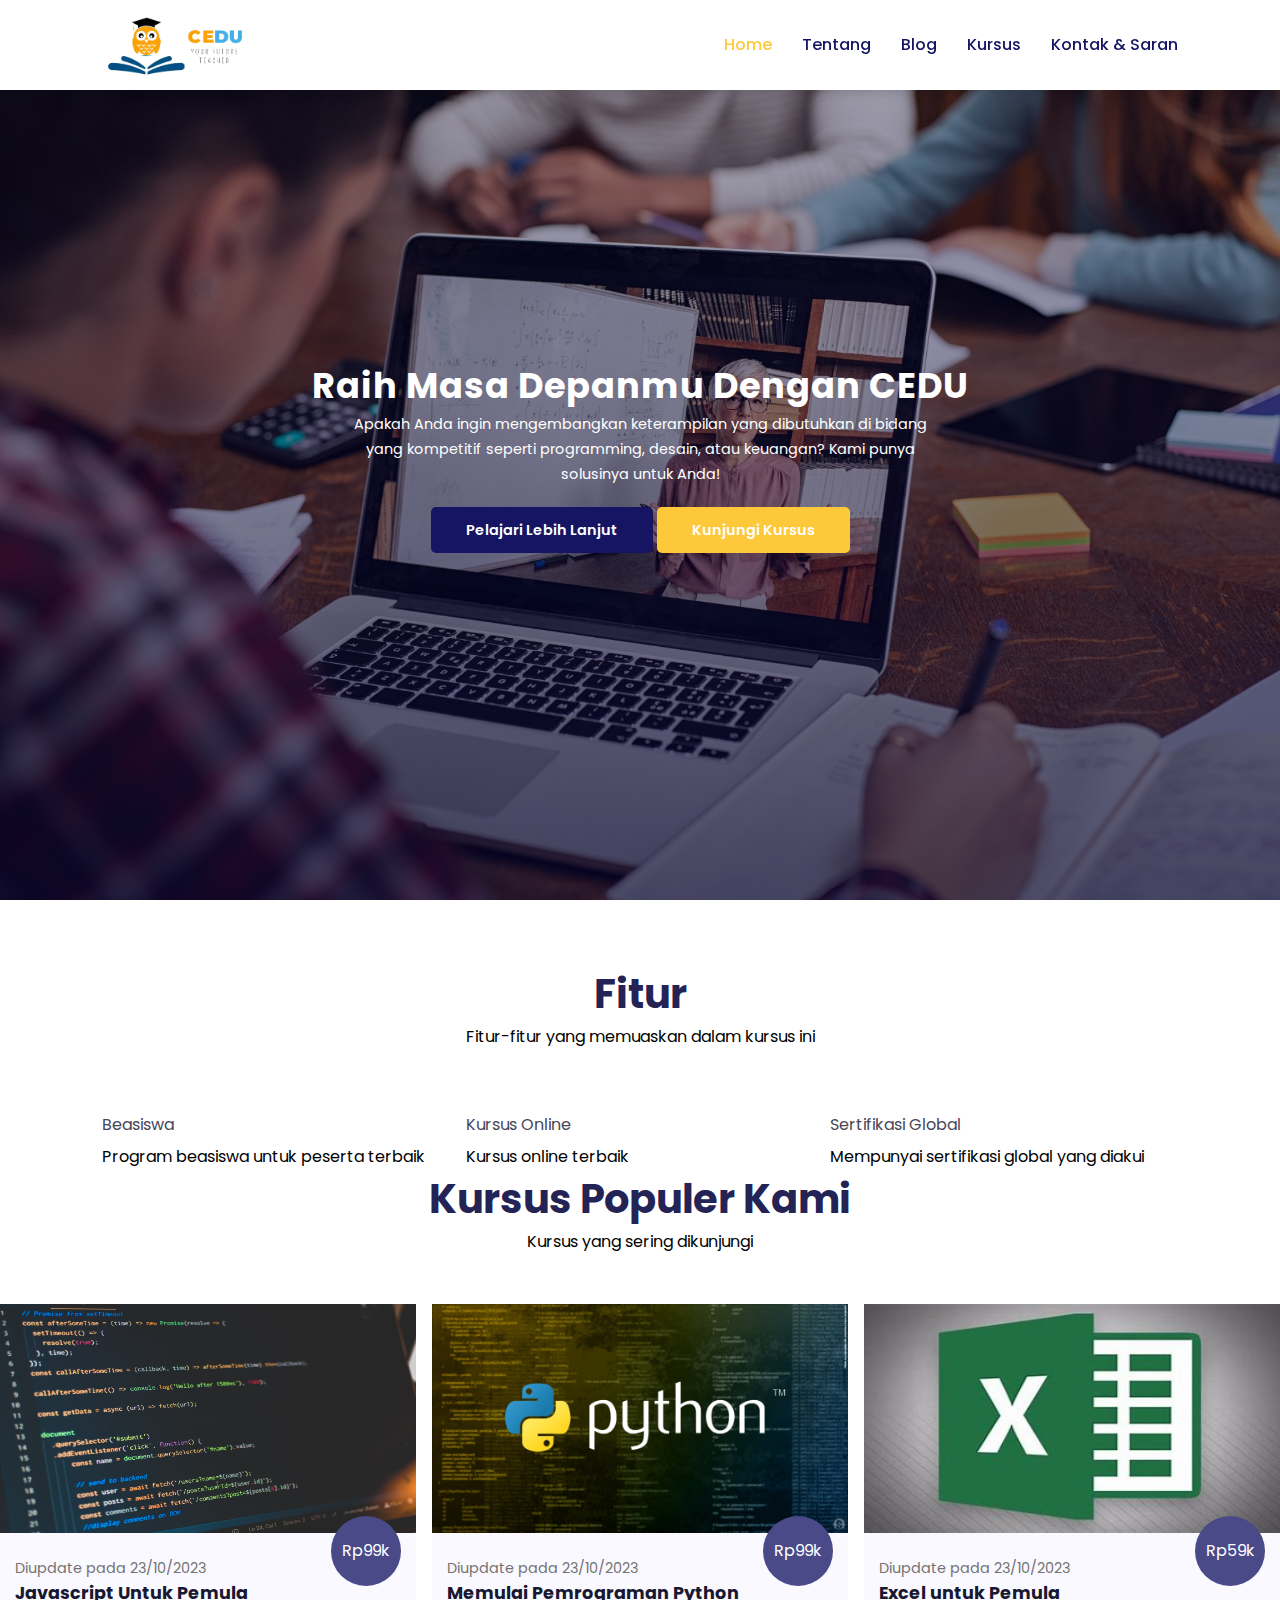
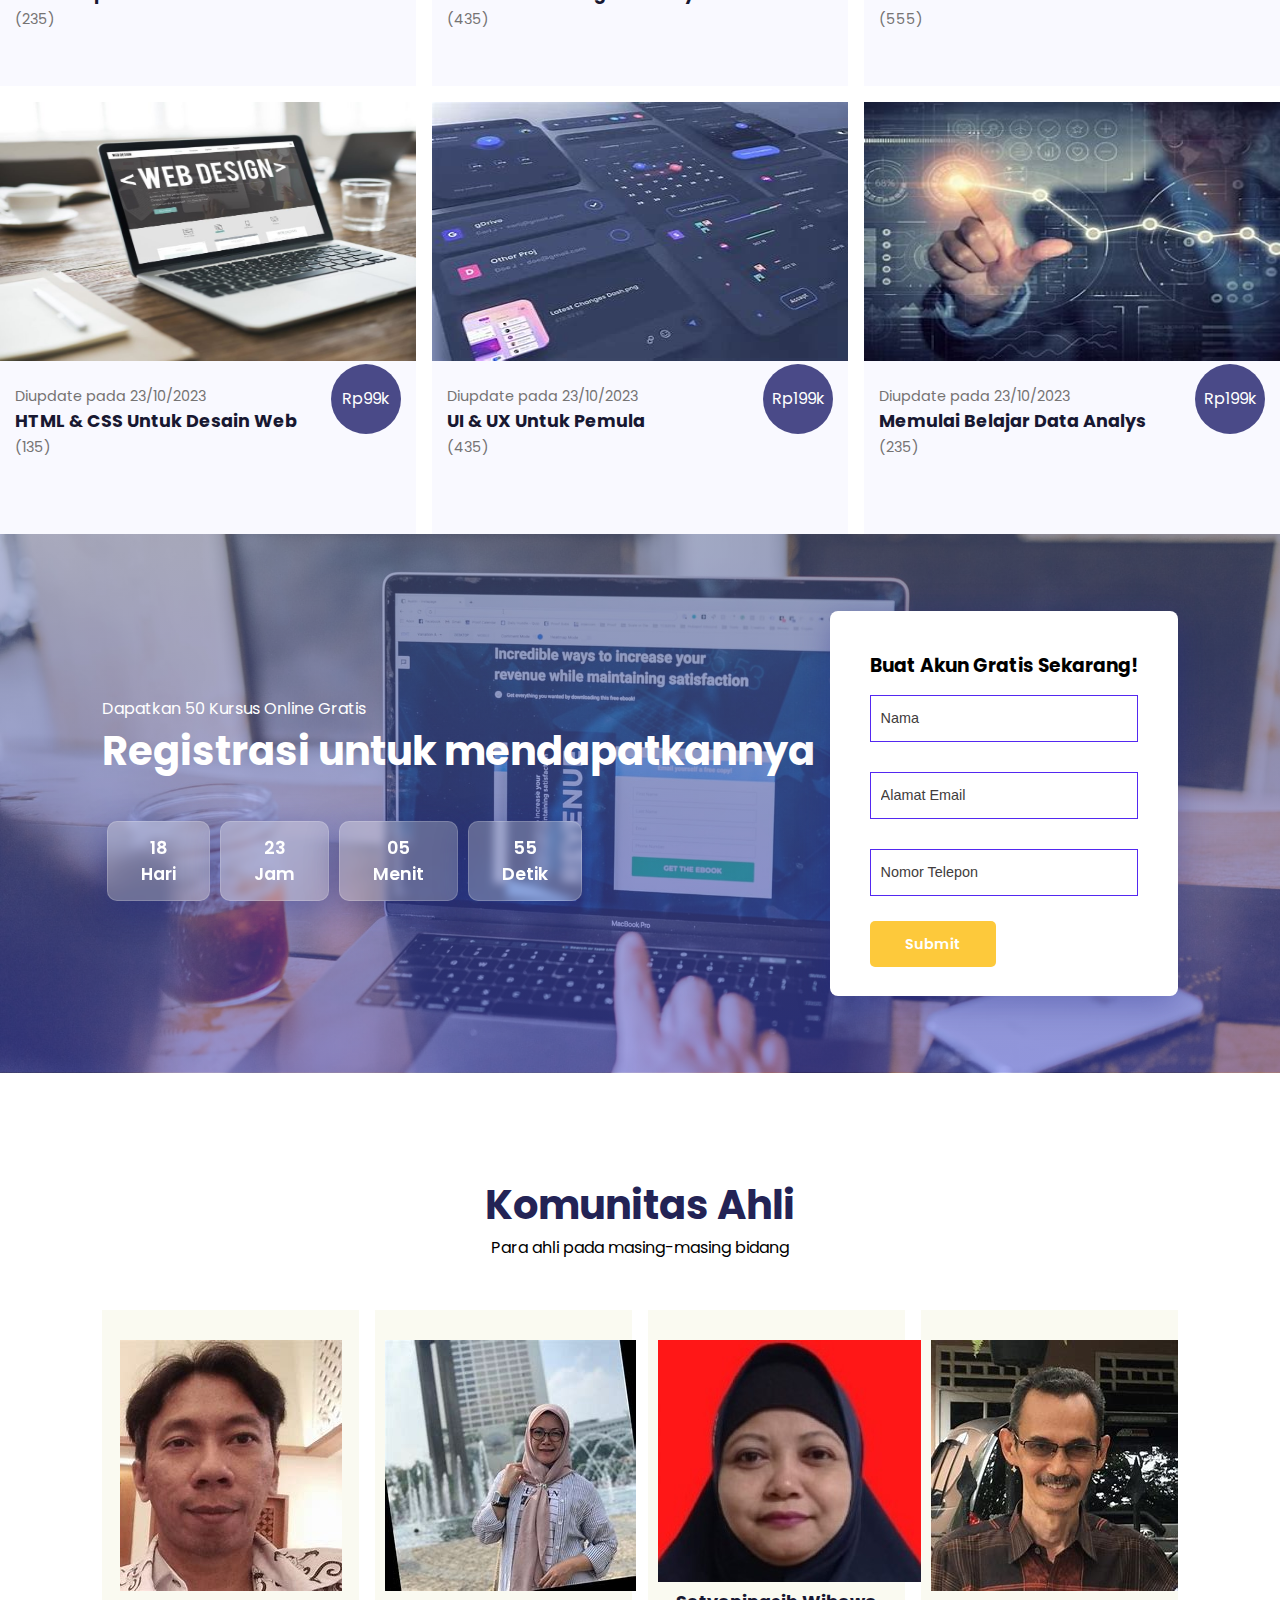
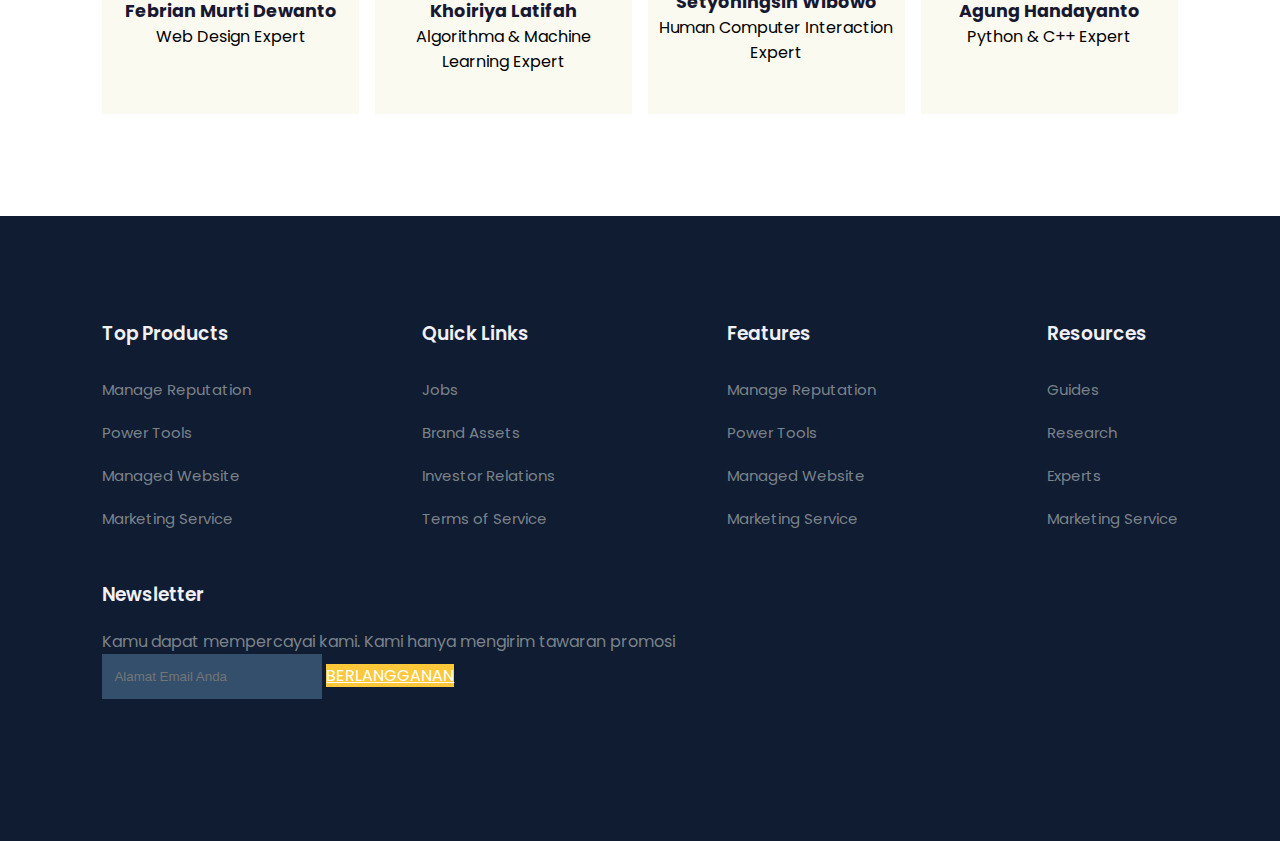
<file: index.html>
<!DOCTYPE html>
<html lang="en">
<head>
    <meta charset="UTF-8">
    <meta name="viewport" content="width=device-width, initial-scale=1.0">
    <title>CEDU</title>

    <link rel="stylesheet" href="https://use.fontawesome.com/releases/v5.15.4/css/all.css" integrity="sha384-DyZ88mC6Up2uqS4h/KRgHuoeGwBcD4Ng9SiP4dIRy0EXTlnuz47vAwmeGwVChigm" crossorigin="anonymous"/>

    <link rel="stylesheet" href="style.css">
</head>
<body>
    <!-- Bar Navigasi -->
    <nav>
        <img src="gambar/logo.png" alt="">
        <div class="navigasi">
            <ul> 
                <li><a class="active"  href="index.html">Home</a></li>
                <li><a href="p2.html">Tentang</a></li>
                <li><a href="blog.html">Blog</a></li>
                <li><a href="p3.html">Kursus</a></li>
                <li><a href="p4.html">Kontak & Saran</a></li>
            </ul>
        </div>
    </nav>

    <!-- Home -->
    <section id="Home">
        <h2>Raih Masa Depanmu Dengan CEDU</h2>
        <p>Apakah Anda ingin mengembangkan keterampilan yang dibutuhkan di bidang yang kompetitif seperti programming, desain, atau keuangan? Kami punya solusinya untuk Anda!</p>
        <div class="btn">
            <a class="blue" href="#">Pelajari Lebih Lanjut</a>
            <a class="yellow" href="#">Kunjungi Kursus</a>
        </div>
    </section>

    <section id="fitur">
        <h1>Fitur</h1>
        <p>Fitur-fitur yang memuaskan dalam kursus ini</p>
        <div class="fea-base">
            <div class="fea-box">
                <i class="fas fa-graduation-cap"></i>
                <h3>Beasiswa</h3>
                <p>Program beasiswa untuk peserta terbaik</p>
            </div>
            <div class="fea-box">
                <i class="fas fa-certificate"></i>
                <h3>Kursus Online</h3>
                <p>Kursus online terbaik</p>
            </div>
            <div class="fea-box">
                <i class="fas fa-award"></i>
                <h3>Sertifikasi Global</h3>
                <p>Mempunyai sertifikasi global yang diakui</p>
            </div>
        </div>
    </section>

    <!-- Kursus -->
    <section id="course">
        <h1>Kursus Populer Kami</h1>
        <p>Kursus yang sering dikunjungi</p>
        <div class="course-box">
            <div class="courses">
                <img src="gambar/c1.jpg" alt="">
                <div class="detail">
                    <span>Diupdate pada 23/10/2023</span>
                    <h6>Javascript Untuk Pemula</h6>
                    <div class="star">
                        <i class="fas fa-star"></i>
                        <i class="fas fa-star"></i>
                        <i class="fas fa-star"></i>
                        <i class="fas fa-star"></i>
                        <i class="fas fa-star"></i>
                        <span>(235)</span>
                    </div>
                </div>
                <div class="cost">
                    Rp99k
                </div>
            </div>

            <div class="courses">
                <img src="gambar/py.jpg" alt="">
                <div class="detail">
                    <span>Diupdate pada 23/10/2023</span>
                    <h6>Memulai Pemrograman Python</h6>
                    <div class="star">
                        <i class="fas fa-star"></i>
                        <i class="fas fa-star"></i>
                        <i class="fas fa-star"></i>
                        <i class="fas fa-star"></i>
                        <i class="fas fa-star"></i>
                        <span>(435)</span>
                    </div>
                </div>
                <div class="cost">
                    Rp99k
                </div>
            </div>

            <div class="courses">
                <img src="gambar/excel.jpeg" alt="">
                <div class="detail">
                    <span>Diupdate pada 23/10/2023</span>
                    <h6>Excel untuk Pemula</h6>
                    <div class="star">
                        <i class="fas fa-star"></i>
                        <i class="fas fa-star"></i>
                        <i class="fas fa-star"></i>
                        <i class="fas fa-star"></i>
                        <i class="fas fa-star"></i>
                        <span>(555)</span>
                    </div>
                </div>
                <div class="cost">
                    Rp59k
                </div>
            </div>

            <div class="courses">
                <img src="gambar/wd.jpeg" alt="">
                <div class="detail">
                    <span>Diupdate pada 23/10/2023</span>
                    <h6>HTML & CSS Untuk Desain Web</h6>
                    <div class="star">
                        <i class="fas fa-star"></i>
                        <i class="fas fa-star"></i>
                        <i class="fas fa-star"></i>
                        <i class="fas fa-star"></i>
                        <i class="fas fa-star"></i>
                        <span>(135)</span>
                    </div>
                </div>
                <div class="cost">
                    Rp99k
                </div>
            </div>

            <div class="courses">
                <img src="gambar/uiux.jpeg" alt="">
                <div class="detail">
                    <span>Diupdate pada 23/10/2023</span>
                    <h6>UI & UX Untuk Pemula</h6>
                    <div class="star">
                        <i class="fas fa-star"></i>
                        <i class="fas fa-star"></i>
                        <i class="fas fa-star"></i>
                        <i class="fas fa-star"></i>
                        <i class="fas fa-star"></i>
                        <span>(435)</span>
                    </div>
                </div>
                <div class="cost">
                    Rp199k
                </div>
            </div>

            <div class="courses">
                <img src="gambar/data.jpeg" alt="">
                <div class="detail">
                    <span>Diupdate pada 23/10/2023</span>
                    <h6>Memulai Belajar Data Analys</h6>
                    <div class="star">
                        <i class="fas fa-star"></i>
                        <i class="fas fa-star"></i>
                        <i class="fas fa-star"></i>
                        <i class="fas fa-star"></i>
                        <i class="fas fa-star"></i>
                        <span>(235)</span>
                    </div>
                </div>
                <div class="cost">
                    Rp199k
                </div>
            </div>
        </div>
    </section>

    <!-- Menu Registrasi -->

    <section id="registrasi">
        <div class="pengingat">
            <p>Dapatkan 50 Kursus Online Gratis</p>
            <h1>Registrasi untuk mendapatkannya</h1>
            <div class="waktu">
                <div class="tanggal">
                    18 <br> Hari 
                </div>
                <div class="tanggal">
                    23 <br> Jam 
                </div>
                <div class="tanggal">
                    05 <br> Menit 
                </div>
                <div class="tanggal">
                    55 <br> Detik
                </div>
            </div>
        </div>

        <div class="form">
            <h3>Buat Akun Gratis Sekarang!</h3>
            <input type="text" placeholder="Nama" name="" id="">
            <input type="text" placeholder="Alamat Email" name="" id="">
            <input type="text" placeholder="Nomor Telepon" name="" id="">
            <div class="btn"> 
                <a class="yellow" href="#">Submit</a>
            </div>
        </div>

    </section>

    <section id="ahli">
        <h1>Komunitas Ahli</h1>
        <p>Para ahli pada masing-masing bidang</p>
        <div class="expert-box">
            <div class="profile">
                <img src="gambar/pakfebr.jpeg" alt="">
                <h6>Febrian Murti Dewanto</h6>
                <p>Web Design Expert</p>
                <div class="pro-links">
                    <i class="fab fa-facebook-f"></i>
                    <i class="fab fa-instagram"></i>
                    <i class="fab fa-linkedin-in"></i>
                </div>
            </div>

            <div class="profile">
                <img src="gambar/buifa.jpeg" alt="">
                <h6>Khoiriya Latifah</h6>
                <p>Algorithma & Machine Learning Expert</p>
                <div class="pro-links">
                    <i class="fab fa-facebook-f"></i>
                    <i class="fab fa-instagram"></i>
                    <i class="fab fa-linkedin-in"></i>
                </div>
            </div>

            <div class="profile">
                <img src="gambar/buning.jpg" alt="">
                <h6>Setyoningsih Wibowo</h6>
                <p>Human Computer Interaction Expert</p>
                <div class="pro-links">
                    <i class="fab fa-facebook-f"></i>
                    <a href="https://instagram.com/bu_nink?igshid=MzMyNGUyNmU2YQ==">
                        <i class="fab fa-instagram" ></i>
                    </a>
                    <i class="fab fa-linkedin-in"></i>
                </div>
            </div>

            <div class="profile">
                <img src="gambar/pakag.jpeg" alt="">
                <h6>Agung Handayanto</h6>
                <p>Python & C++ Expert</p>
                <div class="pro-links">
                    <i class="fab fa-facebook-f"></i>
                    <i class="fab fa-instagram"></i>
                    <i class="fab fa-linkedin-in"></i>
                </div>
            </div>
        </div>
    </section>

    <footer>
        <div class="footer-col">
            <h3>Top Products</h3>
            <li>Manage Reputation</li>
            <li>Power Tools</li>
            <li>Managed Website</li>
            <li>Marketing Service</li>
        </div>
        <div class="footer-col">
            <h3>Quick Links</h3>
            <li>Jobs</li>
            <li>Brand Assets</li>
            <li>Investor Relations</li>
            <li>Terms of Service</li>
        </div>
        <div class="footer-col">
            <h3>Features</h3>
            <li>Manage Reputation</li>
            <li>Power Tools</li>
            <li>Managed Website</li>
            <li>Marketing Service</li>
        </div>
        <div class="footer-col">
            <h3>Resources</h3>
            <li>Guides</li>
            <li>Research</li>
            <li>Experts</li>
            <li>Marketing Service</li>
        </div>
        <div class="footer-col">
            <h3>Newsletter</h3>
            <p>Kamu dapat mempercayai kami. Kami hanya mengirim tawaran promosi</p>
            <div class="subscribe">
                <input type="text" placeholder="Alamat Email Anda">
                <a href="#" class="yellow">BERLANGGANAN</a>
            </div>
        </div>
    </footer>
</body>
</html>
</file>
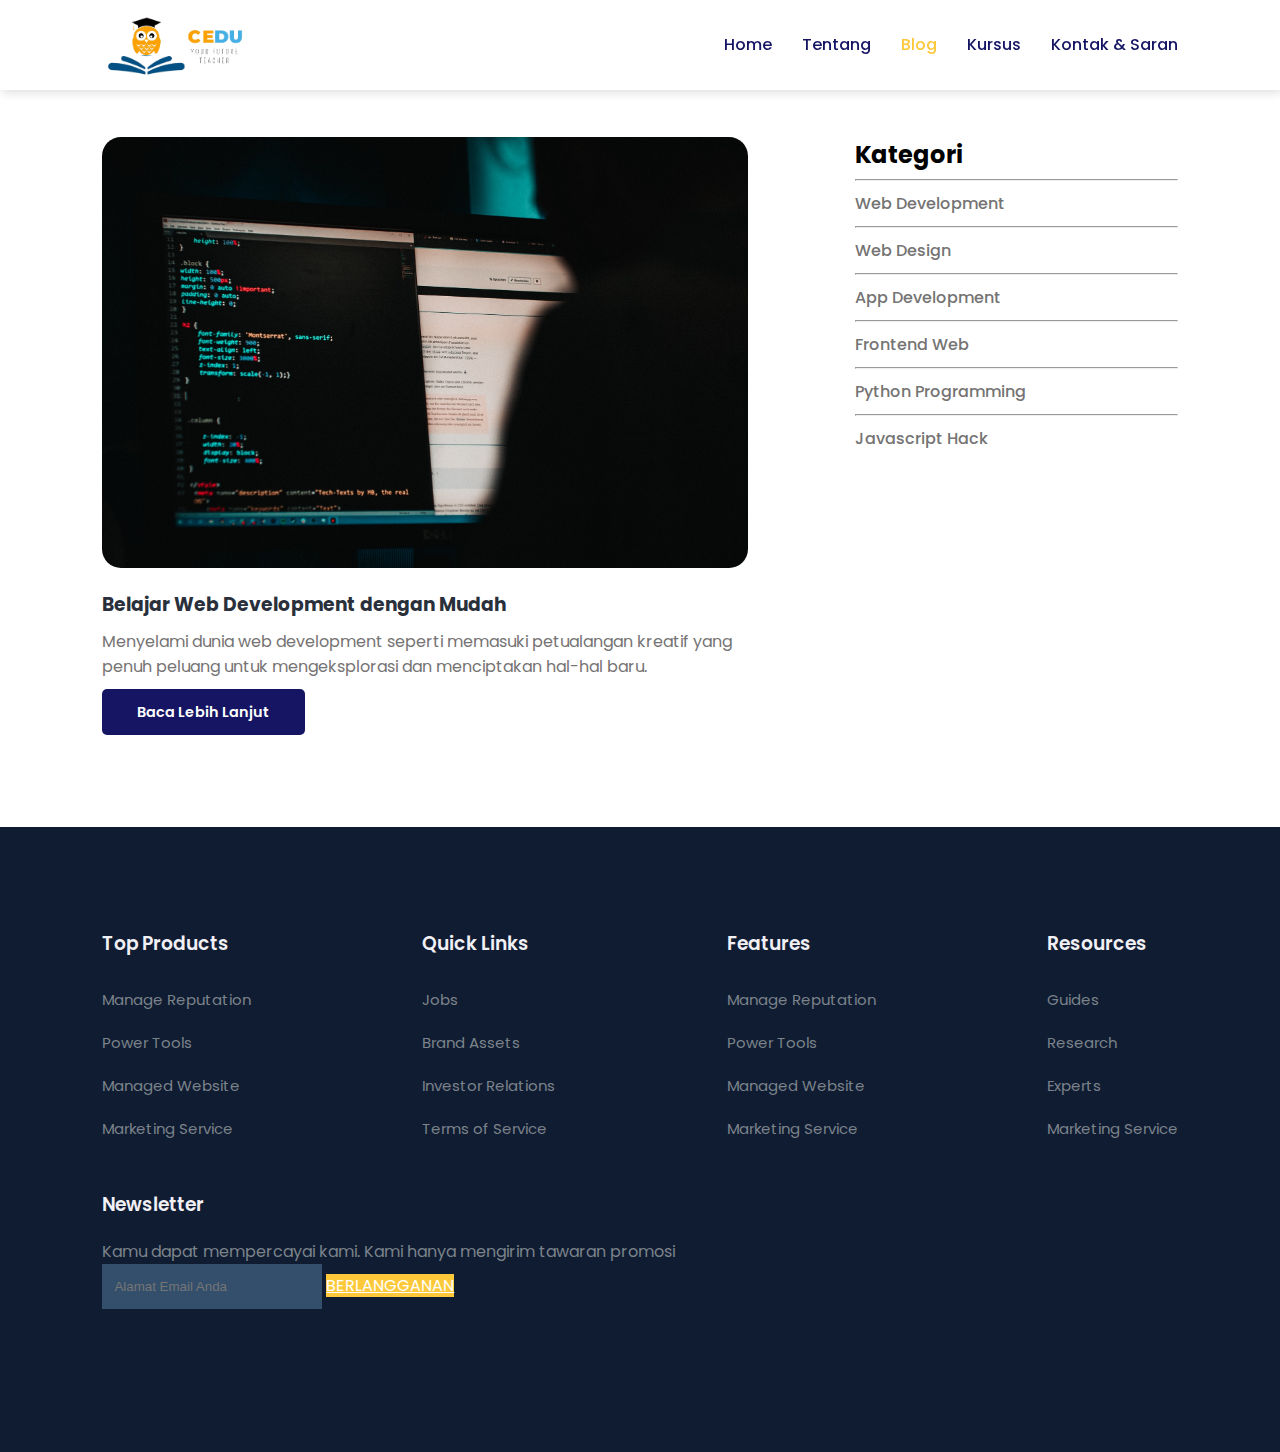
<file: blog.html>
<!DOCTYPE html>
<html lang="en">
<head>
    <meta charset="UTF-8">
    <meta name="viewport" content="width=device-width, initial-scale=1.0">
    <title>p2</title>

    <link rel="stylesheet" href="https://use.fontawesome.com/releases/v5.15.4/css/all.css" integrity="sha384-DyZ88mC6Up2uqS4h/KRgHuoeGwBcD4Ng9SiP4dIRy0EXTlnuz47vAwmeGwVChigm" crossorigin="anonymous"/>

    <link rel="stylesheet" href="style.css">
</head>
<body>
    <!-- Bar Navigasi -->
    <nav>
        <img src="gambar/logo.png" alt="">
        <div class="navigasi">
            <ul> 
                <li><a  href="index.html">Home</a></li>
                <li><a href="p2.html">Tentang</a></li>
                <li><a class="active" href="blog.html">Blog</a></li>
                <li><a href="p3.html">Kursus</a></li>
                <li><a href="p4.html">Kontak & Saran</a></li>
            </ul>
        </div>
    </nav>

    <section id="blog">
        <h2>Blog /</h2>
        
    </section>

    <section id="blog-container">
        <div class="blogs">
            <div class="post">
                <img src="gambar/b1.jpg" alt="">
                <h3>Belajar Web Development dengan Mudah</h3>
                <p>Menyelami dunia web development seperti memasuki petualangan kreatif yang penuh peluang untuk mengeksplorasi dan menciptakan hal-hal baru.</p>
                <a href="#">Baca Lebih Lanjut</a>
            </div>
        </div>

        <div class="cate">
            <h2>Kategori</h2>
            <hr>
            <a href="#">Web Development</a>
            <hr>
            <a href="#">Web Design</a>
            <hr>
            <a href="#">App Development</a>
            <hr>
            <a href="#">Frontend Web </a>
            <hr>
            <a href="#">Python Programming</a>
            <hr>
            <a href="#">Javascript Hack</a>
        </div>
    </section>



    <footer>
        <div class="footer-col">
            <h3>Top Products</h3>
            <li>Manage Reputation</li>
            <li>Power Tools</li>
            <li>Managed Website</li>
            <li>Marketing Service</li>
        </div>
        <div class="footer-col">
            <h3>Quick Links</h3>
            <li>Jobs</li>
            <li>Brand Assets</li>
            <li>Investor Relations</li>
            <li>Terms of Service</li>
        </div>
        <div class="footer-col">
            <h3>Features</h3>
            <li>Manage Reputation</li>
            <li>Power Tools</li>
            <li>Managed Website</li>
            <li>Marketing Service</li>
        </div>
        <div class="footer-col">
            <h3>Resources</h3>
            <li>Guides</li>
            <li>Research</li>
            <li>Experts</li>
            <li>Marketing Service</li>
        </div>
        <div class="footer-col">
            <h3>Newsletter</h3>
            <p>Kamu dapat mempercayai kami. Kami hanya mengirim tawaran promosi</p>
            <div class="subscribe">
                <input type="text" placeholder="Alamat Email Anda">
                <a href="#" class="yellow">BERLANGGANAN</a>
            </div>
        </div>
    </footer>
</body>
</html>
</file>
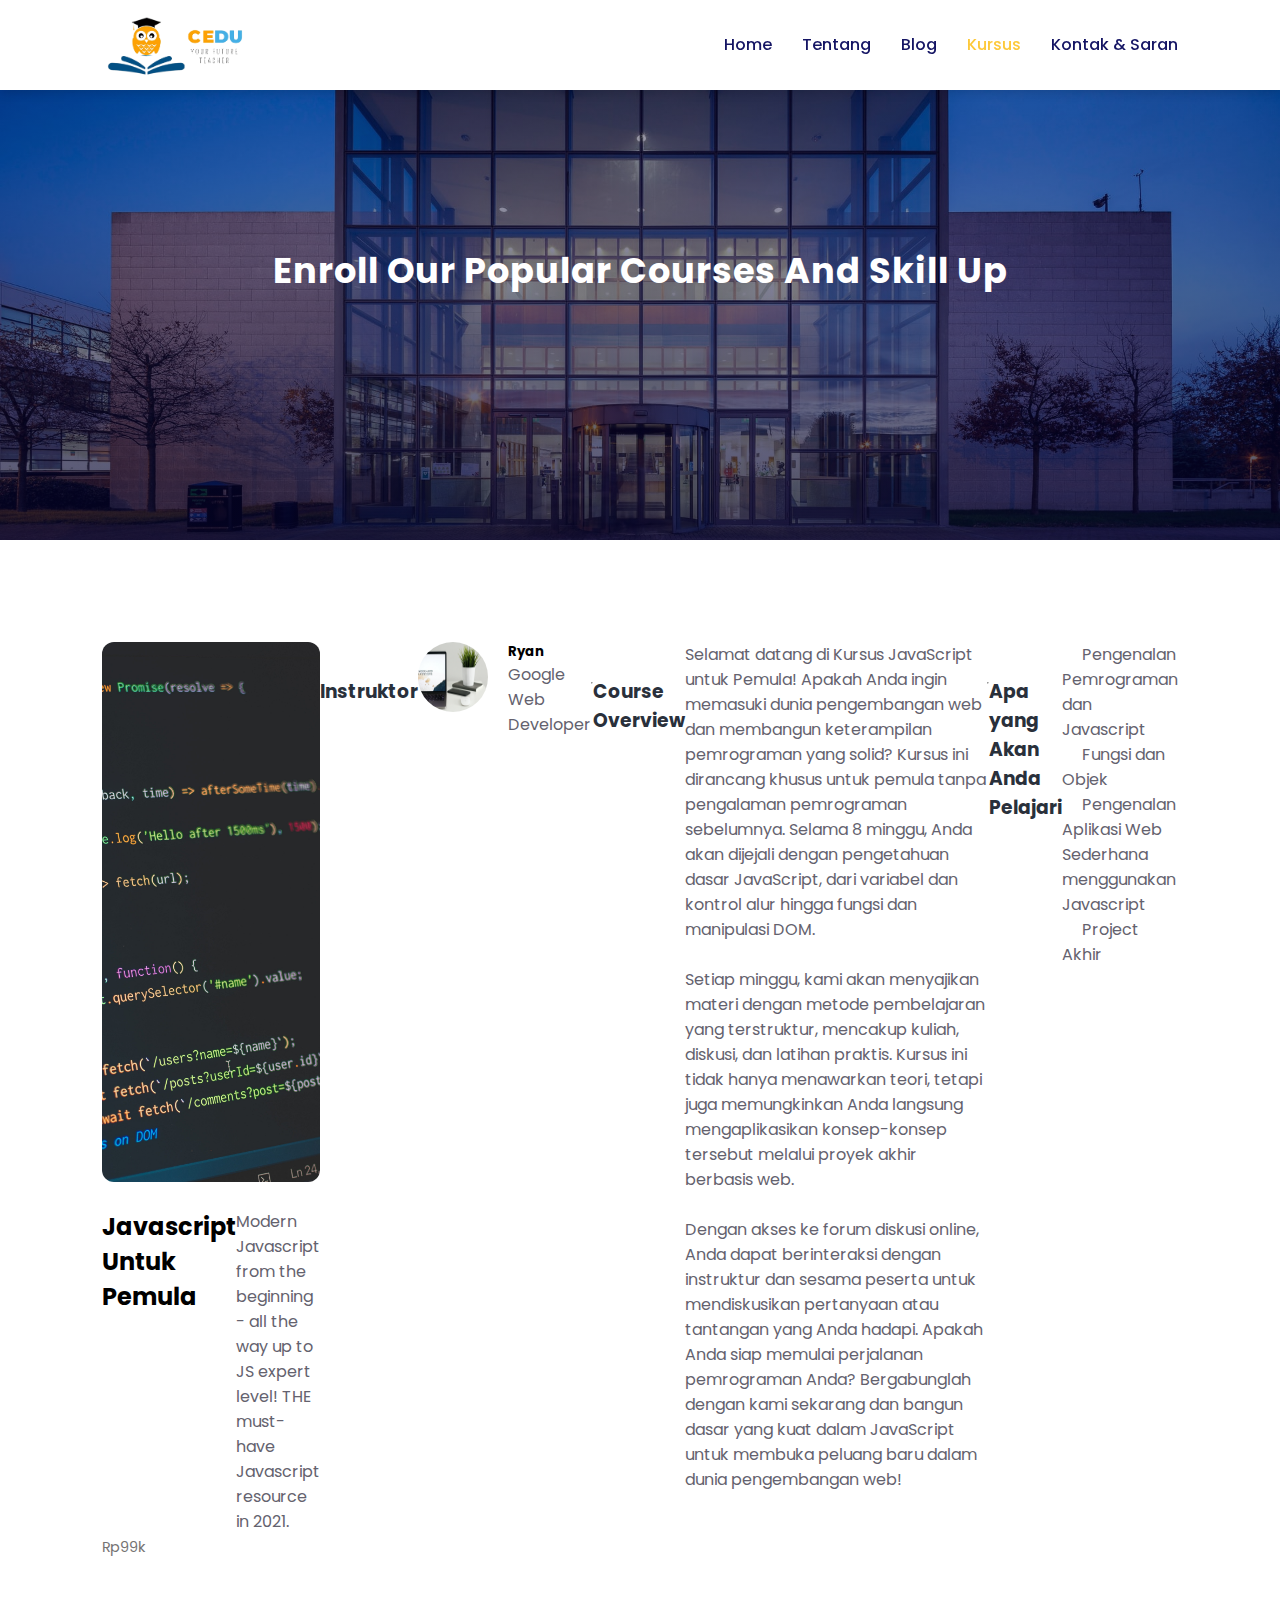
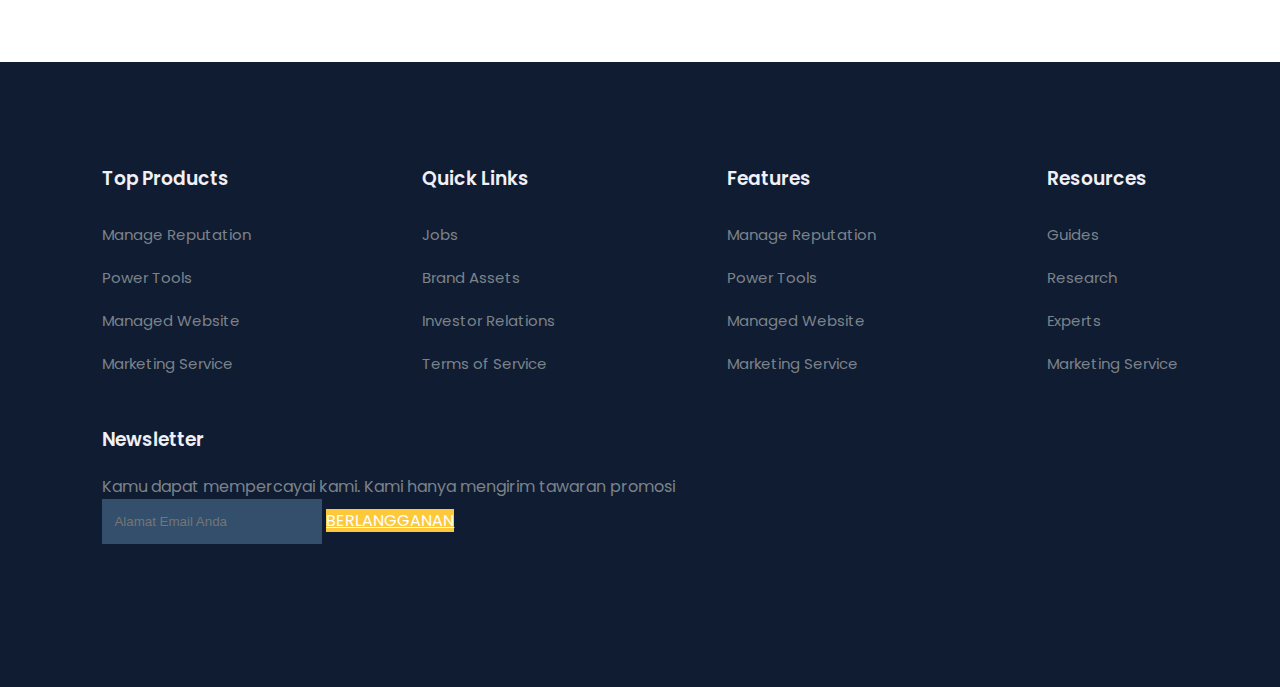
<file: courses-inner.html>
<!DOCTYPE html>
<html lang="en">
<head>
    <meta charset="UTF-8">
    <meta name="viewport" content="width=device-width, initial-scale=1.0">
    <title>p2</title>

    <link rel="stylesheet" href="https://use.fontawesome.com/releases/v5.15.4/css/all.css" integrity="sha384-DyZ88mC6Up2uqS4h/KRgHuoeGwBcD4Ng9SiP4dIRy0EXTlnuz47vAwmeGwVChigm" crossorigin="anonymous"/>

    <link rel="stylesheet" href="style.css">
</head>
<body>
    <!-- Bar Navigasi -->
    <nav>
        <img src="gambar/logo.png" alt="">
        <div class="navigasi">
            <ul> 
                <li><a  href="index.html">Home</a></li>
                <li><a href="p2.html">Tentang</a></li>
                <li><a href="blog.html">Blog</a></li>
                <li><a class="active" href="p3.html">Kursus</a></li>
                <li><a href="p4.html">Kontak & Saran</a></li>
            </ul>
        </div>
    </nav>

    
    <section id="about-home">
        <h2>Enroll Our Popular Courses And Skill Up</h2> 
    </section>

    <section id="courses-inner">
        <div class="overview">
            <img class="course-img" src="gambar/c1.jpg" alt="">
            <div class="course-head">
                <div class="c-name"></div>
                    <h2>Javascript Untuk Pemula</h2>
                    <div class="star">
                        <i class="fas fa-star"></i>
                        <i class="fas fa-star"></i>
                        <i class="fas fa-star"></i>
                        <i class="fas fa-star"></i>
                        <i class="far fa-star"></i>
                    </div>
                    <p>Modern Javascript from the beginning - all the way up to JS expert level! THE must-have Javascript resource in 2021.</p>
                </div>
                <span>Rp99k</span>
            </div>
            <h3>Instruktor</h3>
            <div class="tutor">
                <img src="gambar/c4.jpg" alt="">
                <div class="tutor-det">
                    <h5>Ryan</h5>
                    <p>Google Web Developer</p>
                </div>
            </div>
            <hr>
            <h3>Course Overview</h3>
            <p>
                Selamat datang di Kursus JavaScript untuk Pemula! Apakah Anda ingin memasuki dunia pengembangan web dan membangun keterampilan pemrograman yang solid? Kursus ini dirancang khusus untuk pemula tanpa pengalaman pemrograman sebelumnya. Selama 8 minggu, Anda akan dijejali dengan pengetahuan dasar JavaScript, dari variabel dan kontrol alur hingga fungsi dan manipulasi DOM. <br> <br>
                Setiap minggu, kami akan menyajikan materi dengan metode pembelajaran yang terstruktur, mencakup kuliah, diskusi, dan latihan praktis. Kursus ini tidak hanya menawarkan teori, tetapi juga memungkinkan Anda langsung mengaplikasikan konsep-konsep tersebut melalui proyek akhir berbasis web. <br> <br>
                Dengan akses ke forum diskusi online, Anda dapat berinteraksi dengan instruktur dan sesama peserta untuk mendiskusikan pertanyaan atau tantangan yang Anda hadapi. Apakah Anda siap memulai perjalanan pemrograman Anda? Bergabunglah dengan kami sekarang dan bangun dasar yang kuat dalam JavaScript untuk membuka peluang baru dalam dunia pengembangan web!
            </p>
            <hr>
            <h3>Apa yang Akan Anda Pelajari</h3>
            <div class="learn">
                <p><i class ="far fa-check-circle"></i>Pengenalan Pemrograman dan Javascript</p>
                <p><i class ="far fa-check-circle"></i>Fungsi dan Objek</p>
                <p><i class ="far fa-check-circle"></i>Pengenalan Aplikasi Web Sederhana menggunakan Javascript</p>
                <p><i class ="far fa-check-circle"></i>Project Akhir</p>
            </div>
        </div>
    </section>
     
    <footer>
        <div class="footer-col">
            <h3>Top Products</h3>
            <li>Manage Reputation</li>
            <li>Power Tools</li>
            <li>Managed Website</li>
            <li>Marketing Service</li>
        </div>
        <div class="footer-col">
            <h3>Quick Links</h3>
            <li>Jobs</li>
            <li>Brand Assets</li>
            <li>Investor Relations</li>
            <li>Terms of Service</li>
        </div>
        <div class="footer-col">
            <h3>Features</h3>
            <li>Manage Reputation</li>
            <li>Power Tools</li>
            <li>Managed Website</li>
            <li>Marketing Service</li>
        </div>
        <div class="footer-col">
            <h3>Resources</h3>
            <li>Guides</li>
            <li>Research</li>
            <li>Experts</li>
            <li>Marketing Service</li>
        </div>
        <div class="footer-col">
            <h3>Newsletter</h3>
            <p>Kamu dapat mempercayai kami. Kami hanya mengirim tawaran promosi</p>
            <div class="subscribe">
                <input type="text" placeholder="Alamat Email Anda">
                <a href="#" class="yellow">BERLANGGANAN</a>
            </div>
        </div>
    </footer>
</body>
</html>
</file>
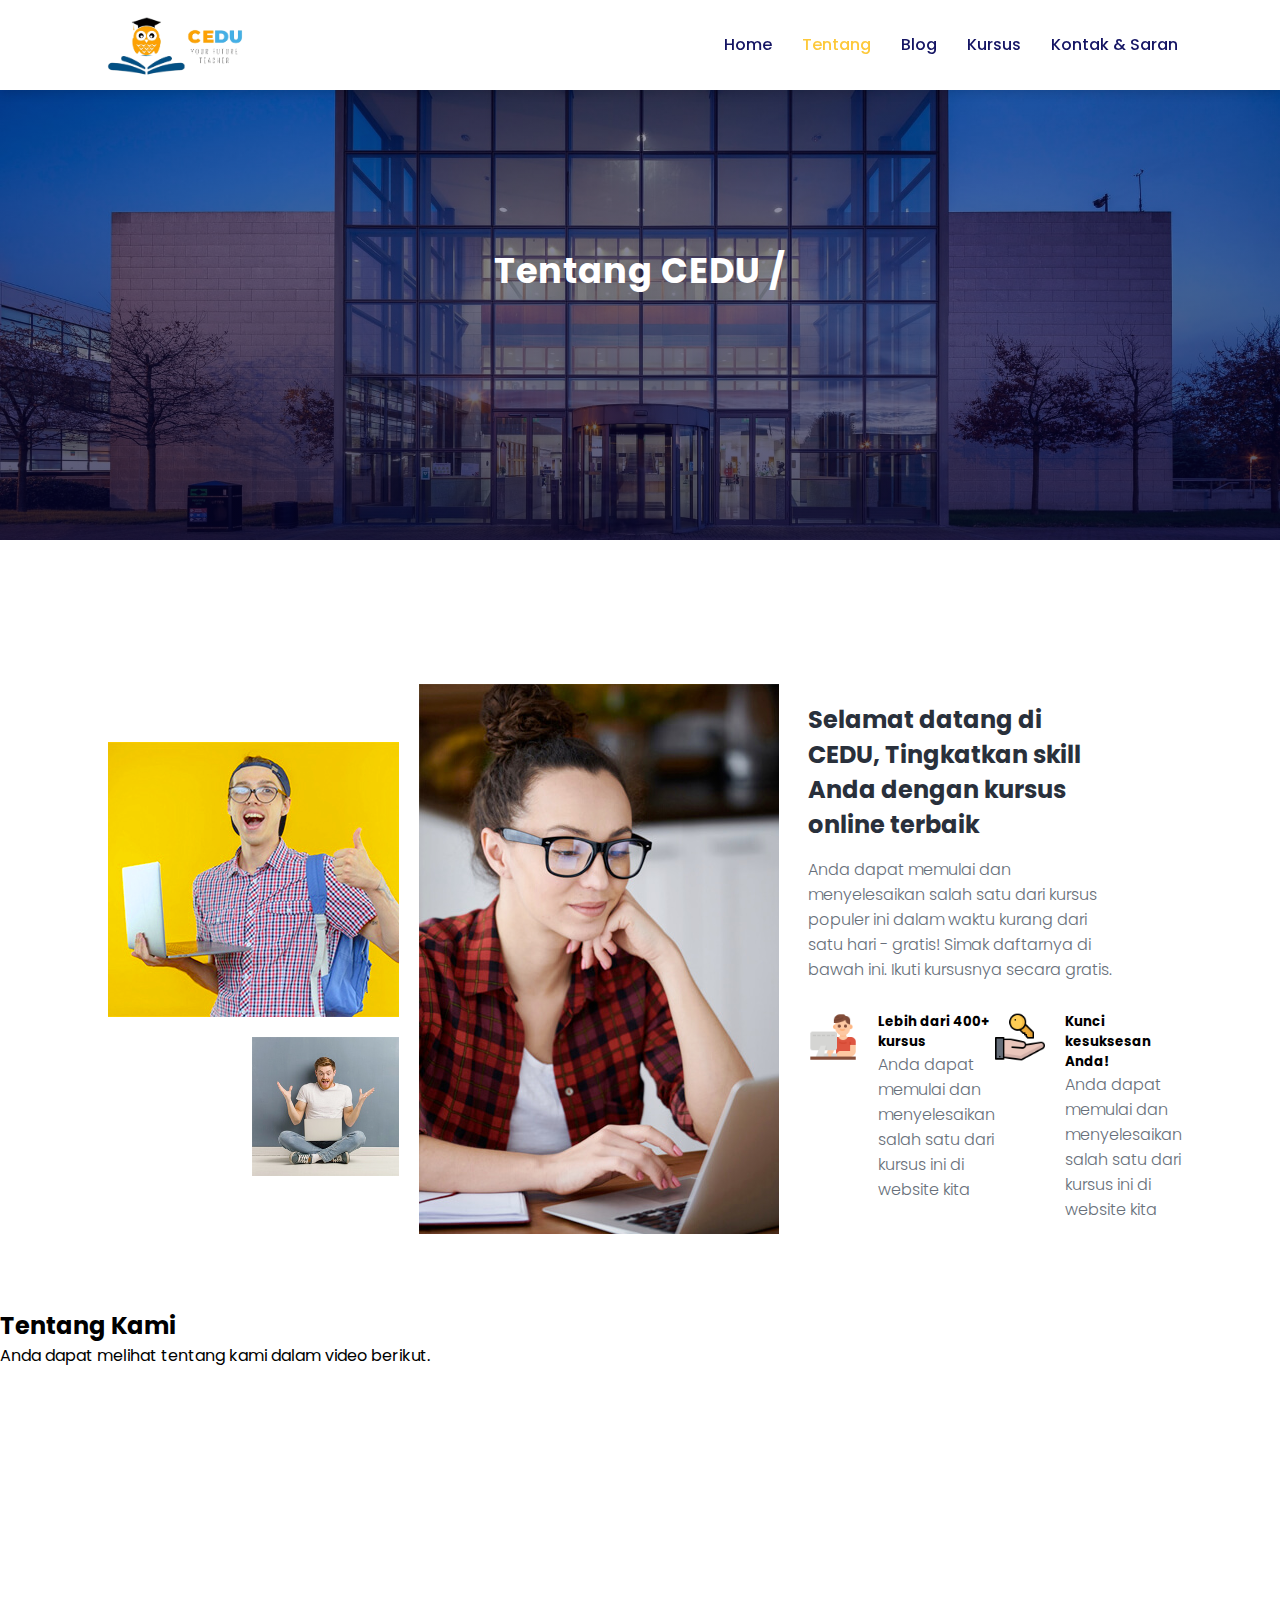
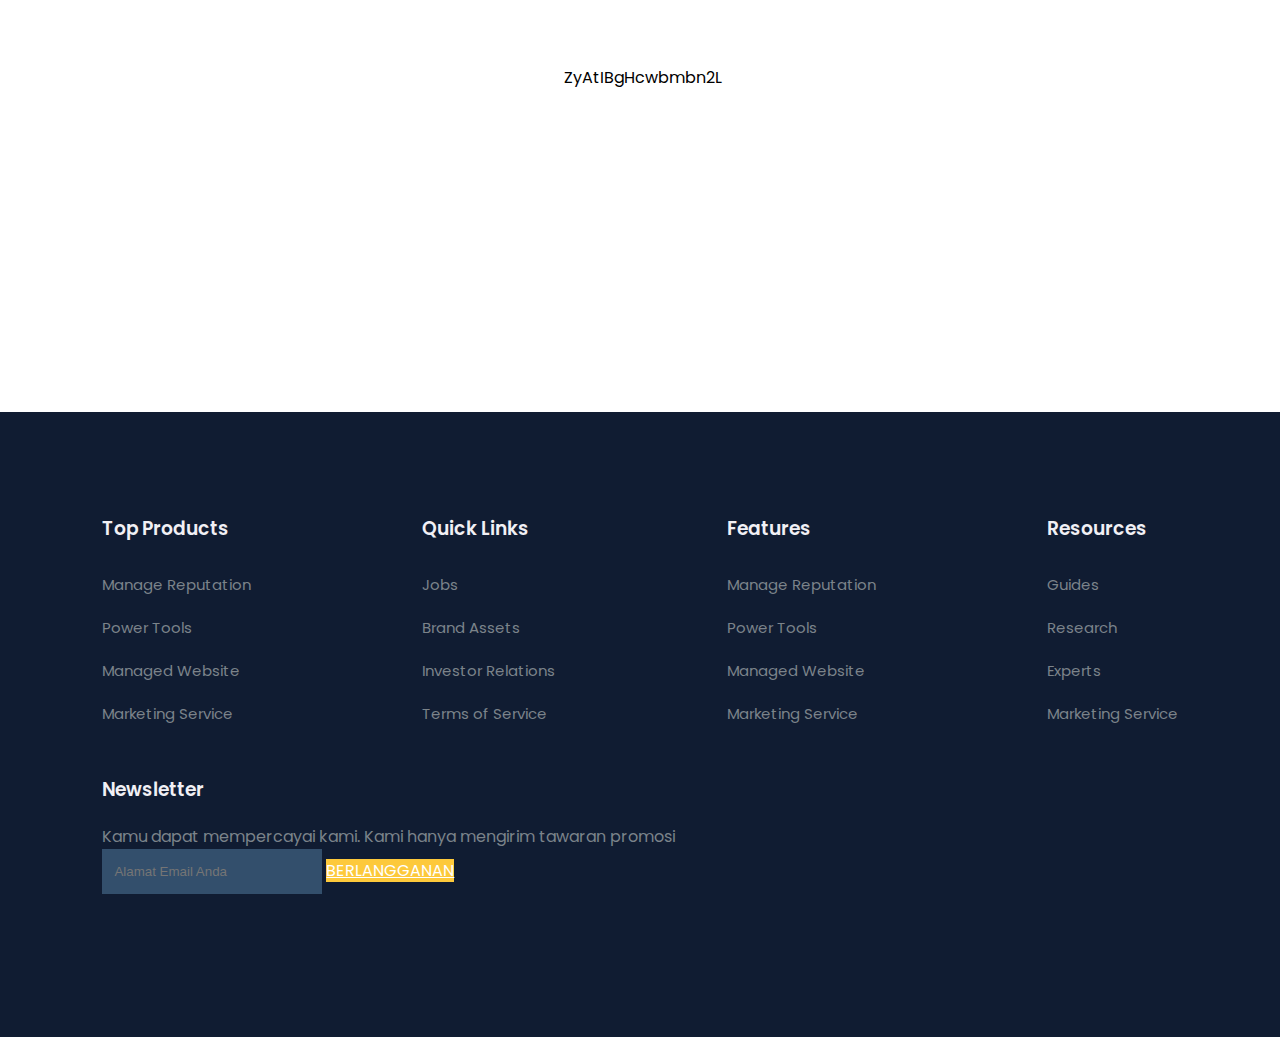
<file: p2.html>
<!DOCTYPE html>
<html lang="en">
<head>
    <meta charset="UTF-8">
    <meta name="viewport" content="width=device-width, initial-scale=1.0">
    <title>p2</title>

    <link rel="stylesheet" href="https://use.fontawesome.com/releases/v5.15.4/css/all.css" integrity="sha384-DyZ88mC6Up2uqS4h/KRgHuoeGwBcD4Ng9SiP4dIRy0EXTlnuz47vAwmeGwVChigm" crossorigin="anonymous"/>

    <link rel="stylesheet" href="style.css">
</head>
<body>
    <!-- Bar Navigasi -->
    <nav>
        <img src="gambar/logo.png" alt="">
        <div class="navigasi">
            <ul> 
                <li><a  href="index.html">Home</a></li>
                <li><a class="active" href="p2.html">Tentang</a></li>
                <li><a href="blog.html">Blog</a></li>
                <li><a href="p3.html">Kursus</a></li>
                <li><a href="p4.html">Kontak & Saran</a></li>
            </ul>
        </div>
    </nav>

    <section id="tentang">
        <h2>Tentang CEDU /</h2>
        
    </section>

    <section id="about-container">
        <div class="about-img">
            <img src="gambar/a.png" alt="">
        </div>
        <div class="about-text">
            <h2>Selamat datang di CEDU, Tingkatkan skill Anda dengan kursus online terbaik</h2>
            <p>Anda dapat memulai dan menyelesaikan salah satu dari kursus populer ini dalam waktu kurang dari satu hari - gratis! Simak daftarnya di bawah ini. Ikuti kursusnya secara gratis. </p>
            <div class="about-fe">
                <img src="gambar/fe1.png" alt="">
                <div class="fe-text">
                    <h5>Lebih dari 400+ kursus</h5>
                    <p>Anda dapat memulai dan menyelesaikan salah satu dari kursus ini di website kita</p>
                </div>
                <img src="gambar/fe2.png" alt="">
                <div class="fe-text">
                    <h5>Kunci kesuksesan Anda!</h5>
                    <p>Anda dapat memulai dan menyelesaikan salah satu dari kursus ini di website kita</p>
            </div>
        </div>
    </section>

    <section id="video">
        <div class="about-text">
            <h2>Tentang Kami</h2>
            <p>Anda dapat melihat tentang kami dalam video berikut.</p>
        <iframe width="560" height="315" src="https://www.youtube.com/embed/ysJ5NOmN2OI?si=5eFFBc4DvSaZxsZf" title="YouTube video player" frameborder="0" allow="accelerometer; autoplay; clipboard-write; encrypted-media; gyroscope; picture-in-picture; web-share" allowfullscreen class="vid"></iframe>
        ZyAtIBgHcwbmbn2L  
        <iframe width="560" height="315" src="https://www.youtube.com/embed/3wXGPIuaBAE?si=ZyAtIBgHcwbmbn2L" title="YouTube video player" frameborder="0" allow="accelerometer; autoplay; clipboard-write; encrypted-media; gyroscope; picture-in-picture; web-share" allowfullscreen class="vid"></iframe>
    </section>



    <footer>
        <div class="footer-col">
            <h3>Top Products</h3>
            <li>Manage Reputation</li>
            <li>Power Tools</li>
            <li>Managed Website</li>
            <li>Marketing Service</li>
        </div>
        <div class="footer-col">
            <h3>Quick Links</h3>
            <li>Jobs</li>
            <li>Brand Assets</li>
            <li>Investor Relations</li>
            <li>Terms of Service</li>
        </div>
        <div class="footer-col">
            <h3>Features</h3>
            <li>Manage Reputation</li>
            <li>Power Tools</li>
            <li>Managed Website</li>
            <li>Marketing Service</li>
        </div>
        <div class="footer-col">
            <h3>Resources</h3>
            <li>Guides</li>
            <li>Research</li>
            <li>Experts</li>
            <li>Marketing Service</li>
        </div>
        <div class="footer-col">
            <h3>Newsletter</h3>
            <p>Kamu dapat mempercayai kami. Kami hanya mengirim tawaran promosi</p>
            <div class="subscribe">
                <input type="text" placeholder="Alamat Email Anda">
                <a href="#" class="yellow">BERLANGGANAN</a>
            </div>
        </div>
    </footer>
</body>
</html>
</file>
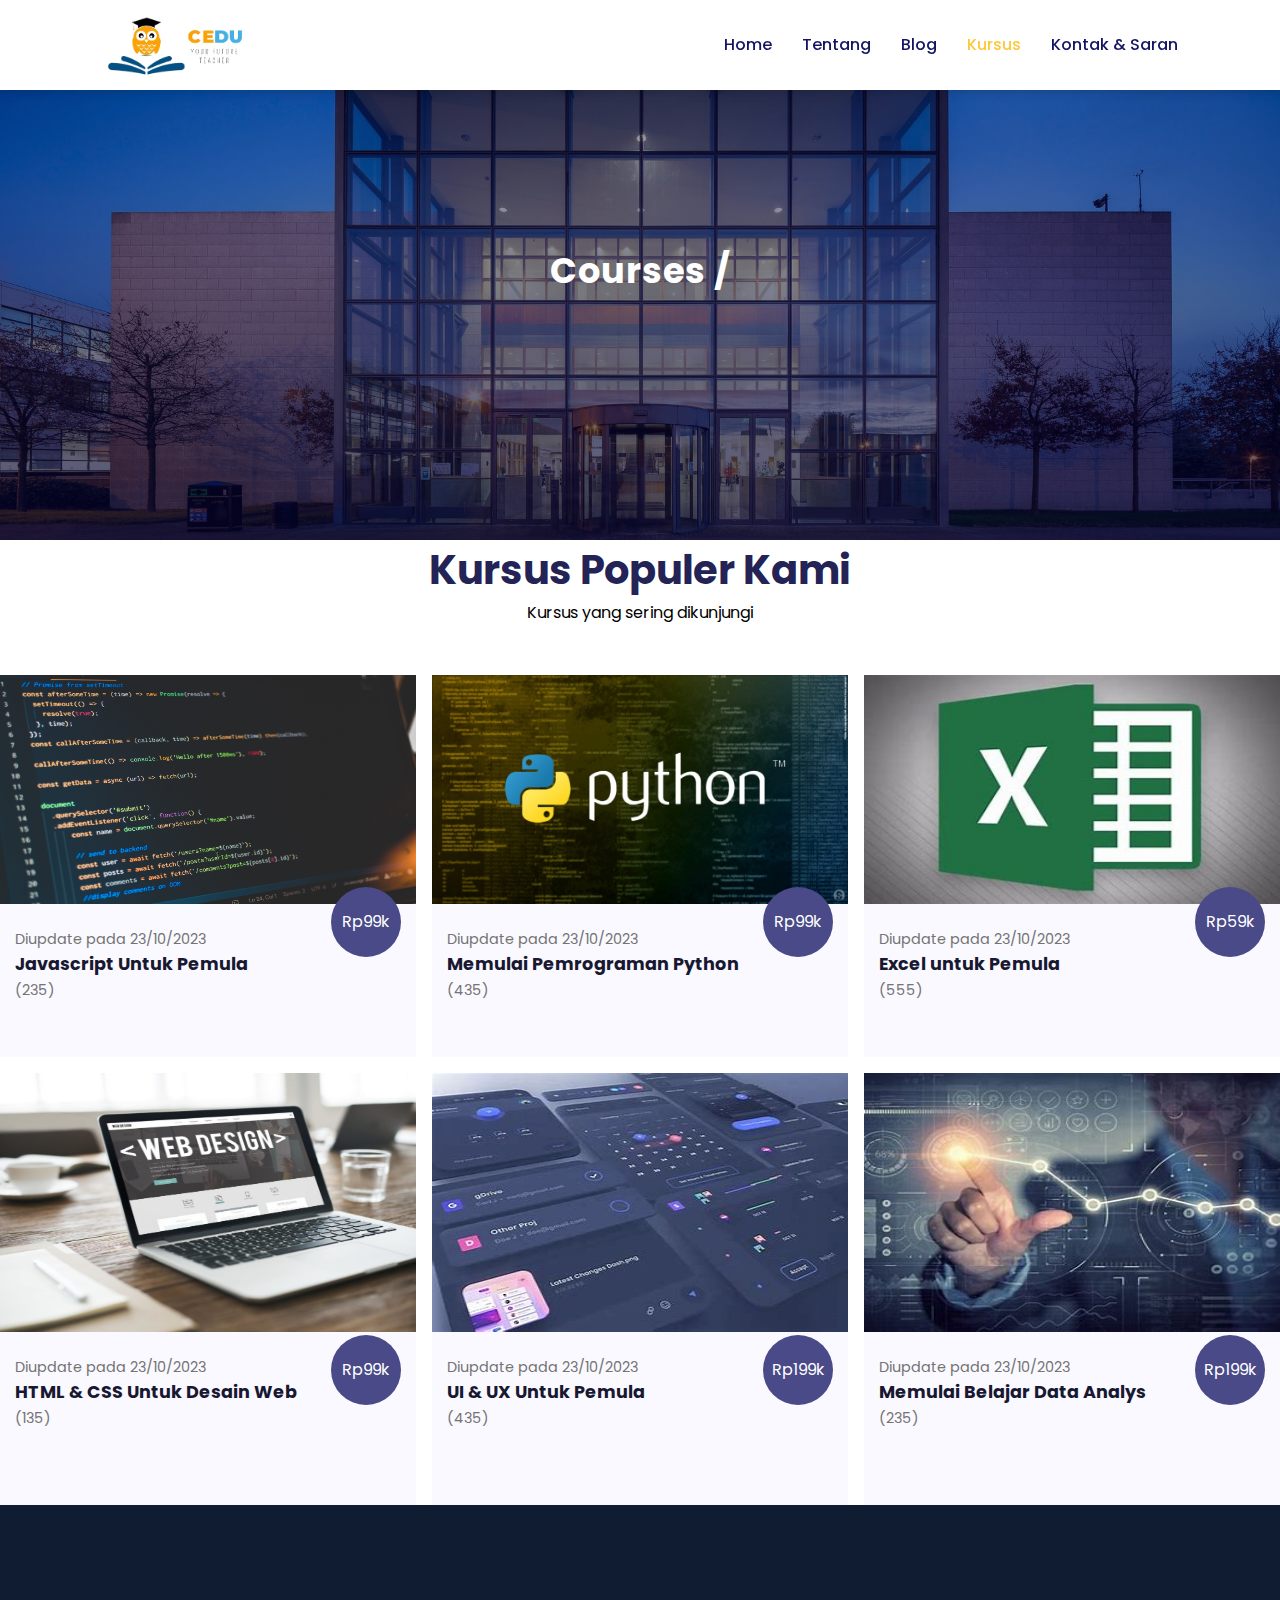
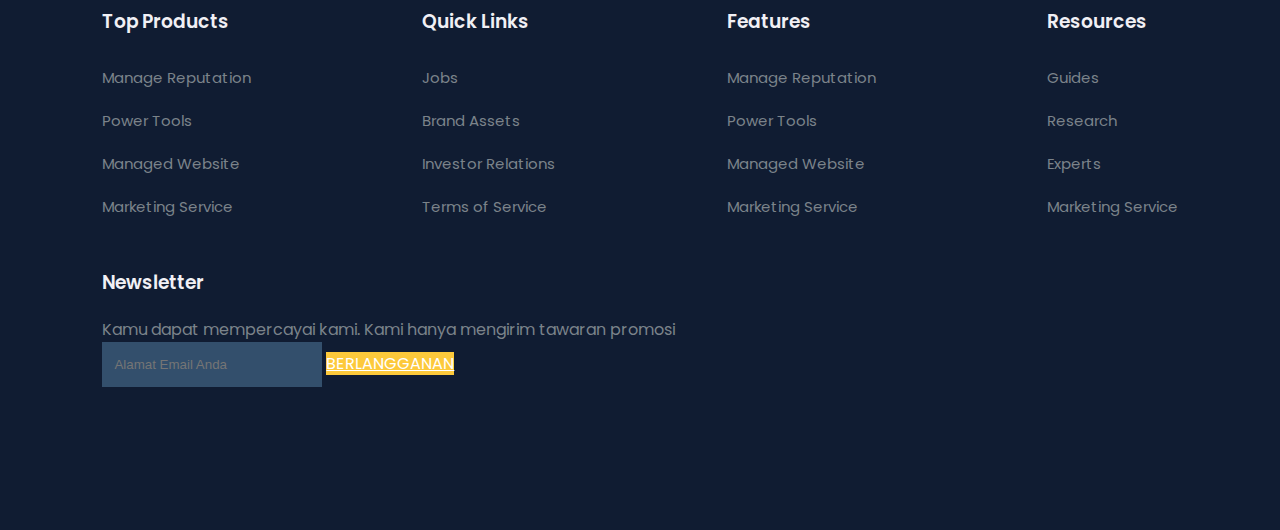
<file: p3.html>
<!DOCTYPE html>
<html lang="en">
<head>
    <meta charset="UTF-8">
    <meta name="viewport" content="width=device-width, initial-scale=1.0">
    <title>p2</title>

    <link rel="stylesheet" href="https://use.fontawesome.com/releases/v5.15.4/css/all.css" integrity="sha384-DyZ88mC6Up2uqS4h/KRgHuoeGwBcD4Ng9SiP4dIRy0EXTlnuz47vAwmeGwVChigm" crossorigin="anonymous"/>

    <link rel="stylesheet" href="style.css">
</head>
<body>
    <!-- Bar Navigasi -->
    <nav>
        <img src="gambar/logo.png" alt="">
        <div class="navigasi">
            <ul> 
                <li><a  href="index.html">Home</a></li>
                <li><a href="p2.html">Tentang</a></li>
                <li><a href="blog.html">Blog</a></li>
                <li><a class="active" href="p3.html">Kursus</a></li>
                <li><a href="p4.html">Kontak & Saran</a></li>
            </ul>
        </div>
    </nav>

    
    <section id="courses">
        <h2>Courses /</h2>
        
    </section>

    <!-- Kursus -->
    <section id="course">
        <h1>Kursus Populer Kami</h1>
        <p>Kursus yang sering dikunjungi</p>
        <div class="course-box">
            <div onclick="window.location.href='courses-inner.html';" class="courses">
                <img src="gambar/c1.jpg" alt="">
                <div class="detail">
                    <span>Diupdate pada 23/10/2023</span>
                    <h6>Javascript Untuk Pemula</h6>
                    <div class="star">
                        <i class="fas fa-star"></i>
                        <i class="fas fa-star"></i>
                        <i class="fas fa-star"></i>
                        <i class="fas fa-star"></i>
                        <i class="far fa-star"></i>
                        <span>(235)</span>
                    </div>
                </div>
                <div class="cost">
                    Rp99k
                </div>
            </div>

            <div class="courses">
                <img src="gambar/py.jpg" alt="">
                <div class="detail">
                    <span>Diupdate pada 23/10/2023</span>
                    <h6>Memulai Pemrograman Python</h6>
                    <div class="star">
                        <i class="fas fa-star"></i>
                        <i class="fas fa-star"></i>
                        <i class="fas fa-star"></i>
                        <i class="fas fa-star"></i>
                        <i class="fas fa-star"></i>
                        <span>(435)</span>
                    </div>
                </div>
                <div class="cost">
                    Rp99k
                </div>
            </div>

            <div class="courses">
                <img src="gambar/excel.jpeg" alt="">
                <div class="detail">
                    <span>Diupdate pada 23/10/2023</span>
                    <h6>Excel untuk Pemula</h6>
                    <div class="star">
                        <i class="fas fa-star"></i>
                        <i class="fas fa-star"></i>
                        <i class="fas fa-star"></i>
                        <i class="fas fa-star"></i>
                        <i class="fas fa-star"></i>
                        <span>(555)</span>
                    </div>
                </div>
                <div class="cost">
                    Rp59k
                </div>
            </div>

            <div class="courses">
                <img src="gambar/wd.jpeg" alt="">
                <div class="detail">
                    <span>Diupdate pada 23/10/2023</span>
                    <h6>HTML & CSS Untuk Desain Web</h6>
                    <div class="star">
                        <i class="fas fa-star"></i>
                        <i class="fas fa-star"></i>
                        <i class="fas fa-star"></i>
                        <i class="fas fa-star"></i>
                        <i class="fas fa-star"></i>
                        <span>(135)</span>
                    </div>
                </div>
                <div class="cost">
                    Rp99k
                </div>
            </div>

            <div class="courses">
                <img src="gambar/uiux.jpeg" alt="">
                <div class="detail">
                    <span>Diupdate pada 23/10/2023</span>
                    <h6>UI & UX Untuk Pemula</h6>
                    <div class="star">
                        <i class="fas fa-star"></i>
                        <i class="fas fa-star"></i>
                        <i class="fas fa-star"></i>
                        <i class="fas fa-star"></i>
                        <i class="fas fa-star"></i>
                        <span>(435)</span>
                    </div>
                </div>
                <div class="cost">
                    Rp199k
                </div>
            </div>

            <div class="courses">
                <img src="gambar/data.jpeg" alt="">
                <div class="detail">
                    <span>Diupdate pada 23/10/2023</span>
                    <h6>Memulai Belajar Data Analys</h6>
                    <div class="star">
                        <i class="fas fa-star"></i>
                        <i class="fas fa-star"></i>
                        <i class="fas fa-star"></i>
                        <i class="fas fa-star"></i>
                        <i class="fas fa-star"></i>
                        <span>(235)</span>
                    </div>
                </div>
                <div class="cost">
                    Rp199k
                </div>
            </div>
        </div>
    </section>

    
    <footer>
        <div class="footer-col">
            <h3>Top Products</h3>
            <li>Manage Reputation</li>
            <li>Power Tools</li>
            <li>Managed Website</li>
            <li>Marketing Service</li>
        </div>
        <div class="footer-col">
            <h3>Quick Links</h3>
            <li>Jobs</li>
            <li>Brand Assets</li>
            <li>Investor Relations</li>
            <li>Terms of Service</li>
        </div>
        <div class="footer-col">
            <h3>Features</h3>
            <li>Manage Reputation</li>
            <li>Power Tools</li>
            <li>Managed Website</li>
            <li>Marketing Service</li>
        </div>
        <div class="footer-col">
            <h3>Resources</h3>
            <li>Guides</li>
            <li>Research</li>
            <li>Experts</li>
            <li>Marketing Service</li>
        </div>
        <div class="footer-col">
            <h3>Newsletter</h3>
            <p>Kamu dapat mempercayai kami. Kami hanya mengirim tawaran promosi</p>
            <div class="subscribe">
                <input type="text" placeholder="Alamat Email Anda">
                <a href="#" class="yellow">BERLANGGANAN</a>
            </div>
        </div>
    </footer>
</body>
</html>
</file>
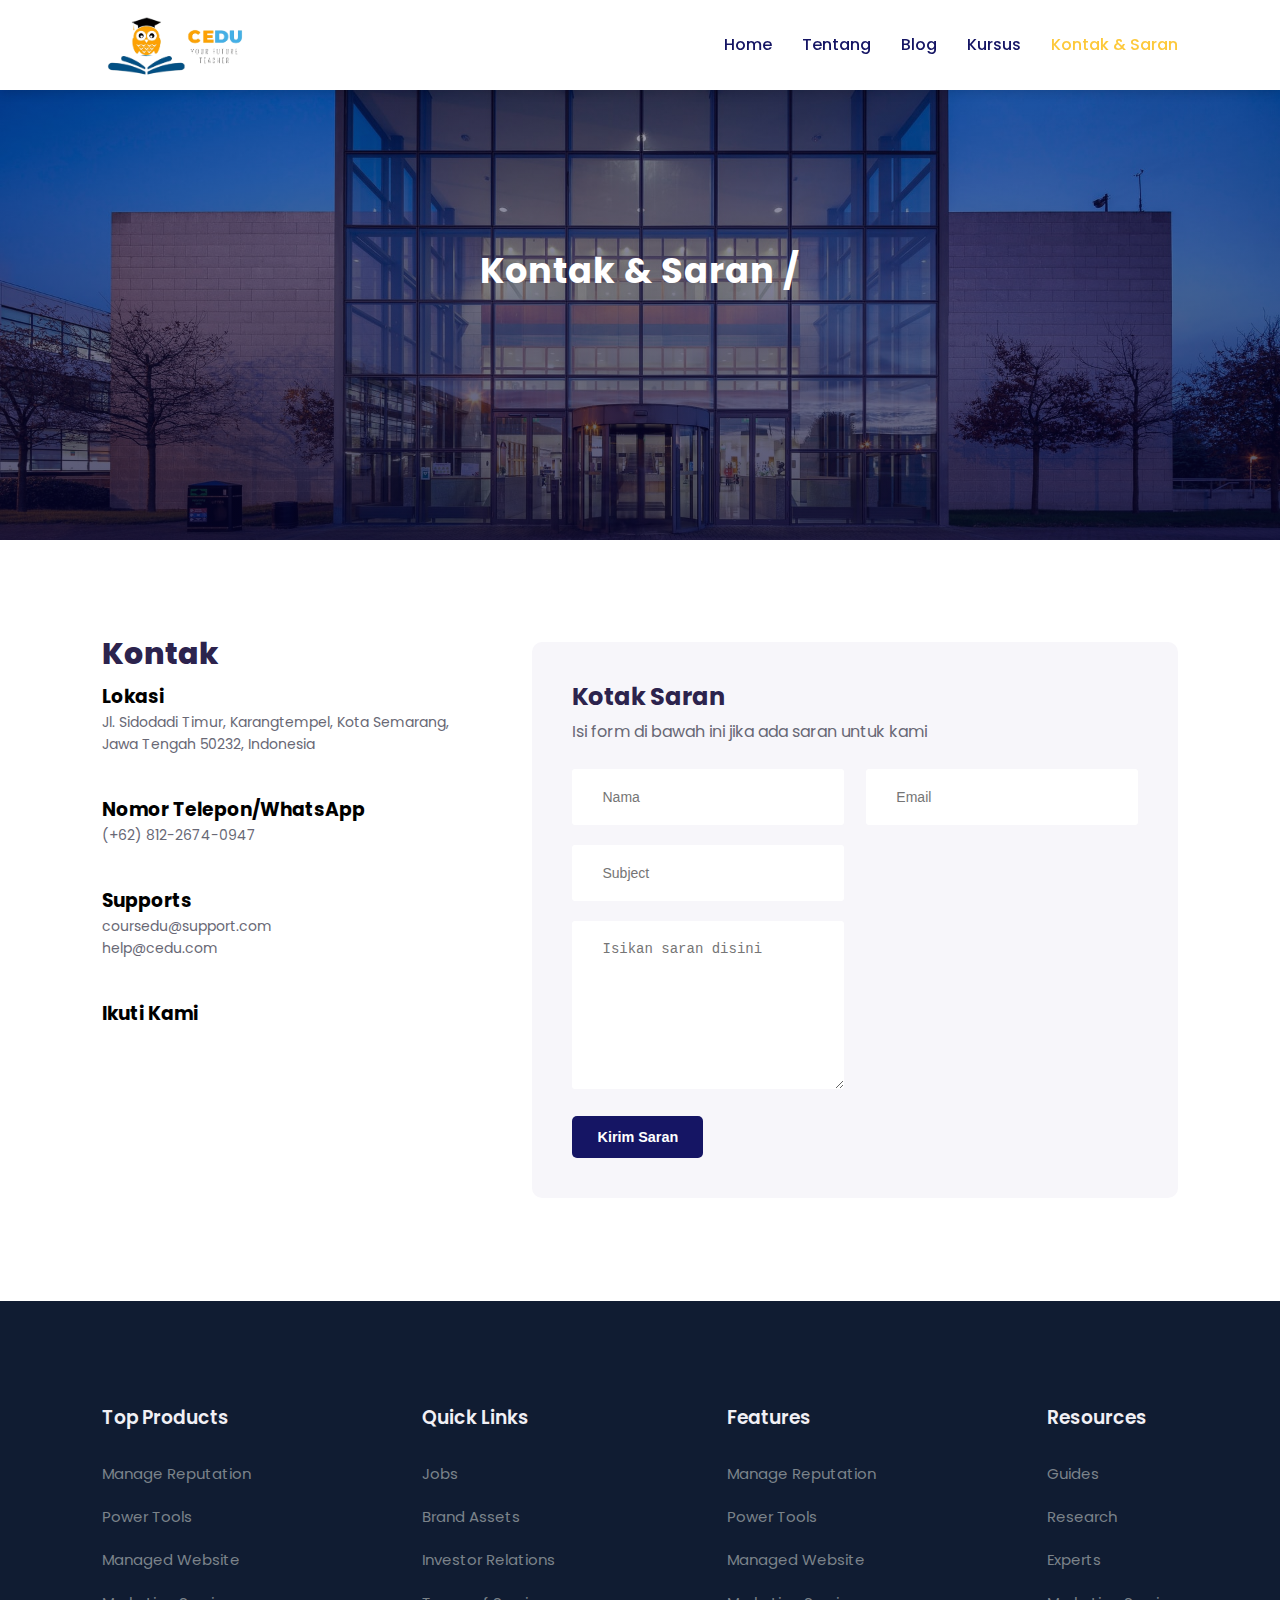
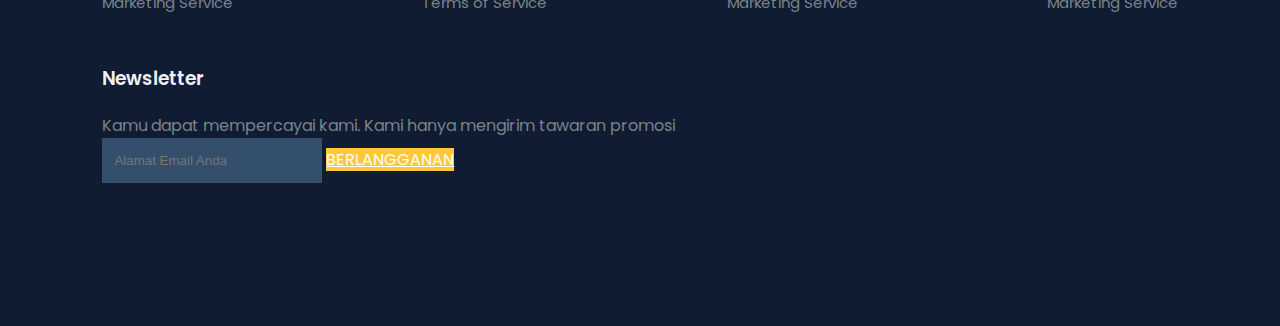
<file: p4.html>
<!DOCTYPE html>
<html lang="en">
<head>
    <meta charset="UTF-8">
    <meta name="viewport" content="width=device-width, initial-scale=1.0">
    <title>p2</title>

    <link rel="stylesheet" href="https://use.fontawesome.com/releases/v5.15.4/css/all.css" integrity="sha384-DyZ88mC6Up2uqS4h/KRgHuoeGwBcD4Ng9SiP4dIRy0EXTlnuz47vAwmeGwVChigm" crossorigin="anonymous"/>

    <link rel="stylesheet" href="style.css">
</head>
<body>
    <!-- Bar Navigasi -->
    <nav>
        <img src="gambar/logo.png" alt="">
        <div class="navigasi">
            <ul> 
                <li><a  href="index.html">Home</a></li>
                <li><a href="p2.html">Tentang</a></li>
                <li><a href="blog.html">Blog</a></li>
                <li><a href="p3.html">Kursus</a></li>
                <li><a class="active" href="p4.html">Kontak & Saran</a></li>
            </ul>
        </div>
    </nav>

    
    <section id="about-home">
        <h2>Kontak & Saran /</h2>
    </section>

    <section id="contact">
        <div class="getin">
            <h2>Kontak</h2>
            <div class="getin-details">
                <h3>Lokasi</h3>
                <div>
                    <i class="fas fa-home get"></i>
                    <p>Jl. Sidodadi Timur, Karangtempel, Kota Semarang, Jawa Tengah 50232, Indonesia</p>
                </div>
                <h3>Nomor Telepon/WhatsApp </h3>
                <div>
                    <i class="fas fa-phone-alt get "></i>
                    <p>(+62) 812-2674-0947</p>
                </div>
                <h3>Supports</h3>
                <div>
                    <i class="fas fa-envelope get"></i>
                    <p> 
                        coursedu@support.com <br> help@cedu.com
                    </p>
                </div>
                <h3>Ikuti Kami</h3>
                <div class="pro-links">
                    <i class="fab fa-facebook-f"></i>
                    <i class="fab fa-instagram"></i>
                    <i class="fab fa-linkedin-in"></i>
                </div>
            </div>
        </div>

        <div class="form">
            <h4>Kotak Saran</h4>
            <p>Isi form di bawah ini jika ada saran untuk kami </p>
            <div class="form-row">
                <input type="text" placeholder="Nama">
                <input type="text" placeholder="Email">
            </div>
            <div class="form-col">
                <input type="text" placeholder="Subject">
            </div>
            <div class="form-col">
                <textarea name="" id="" cols="30" rows="8" placeholder="Isikan saran disini"></textarea>
            </div>
            <div class="form-col">
                <button>Kirim Saran</button>
            </div>
        </div>
    </section>
    
    
    <footer>
        <div class="footer-col">
            <h3>Top Products</h3>
            <li>Manage Reputation</li>
            <li>Power Tools</li>
            <li>Managed Website</li>
            <li>Marketing Service</li>
        </div>
        <div class="footer-col">
            <h3>Quick Links</h3>
            <li>Jobs</li>
            <li>Brand Assets</li>
            <li>Investor Relations</li>
            <li>Terms of Service</li>
        </div>
        <div class="footer-col">
            <h3>Features</h3>
            <li>Manage Reputation</li>
            <li>Power Tools</li>
            <li>Managed Website</li>
            <li>Marketing Service</li>
        </div>
        <div class="footer-col">
            <h3>Resources</h3>
            <li>Guides</li>
            <li>Research</li>
            <li>Experts</li>
            <li>Marketing Service</li>
        </div>
        <div class="footer-col">
            <h3>Newsletter</h3>
            <p>Kamu dapat mempercayai kami. Kami hanya mengirim tawaran promosi</p>
            <div class="subscribe">
                <input type="text" placeholder="Alamat Email Anda">
                <a href="#" class="yellow">BERLANGGANAN</a>
            </div>
        </div>
    </footer>
</body>
</html>
</file>
<file: style.css>
@import url('https://fonts.googleapis.com/css2?family=Poppins:wght@100;200;300;400;500;600;700;800;900&display=swap');
* {
    margin: 0;
    padding: 0;
    box-sizing: border-box;
}

body {
    font-family: 'Poppins', sans-serif;
}

h1 {
    font-size: 2.5rem;
    font-weight: 700;
    color: rgb(35, 35, 85);
}

span {
    font-size: .9rem;
    color: #757373;
}

h6 {
    font-size: 1.1rem;
    color: rgb(24, 24, 49);
}
/* Navigasi */
nav {
    position: fixed;
    width: 100%;
    display: flex;
    background-color: #fff;
    flex-direction: row;
    justify-content: space-between;
    align-items: center;
    padding: 1vw 8vw;
    box-shadow: 2px 2px 10px rgba(0, 0, 0, 0.15);
    z-index: 999;
}

nav img {
    width: 150px;
    cursor: pointer;
}

nav .navigasi{
    display: flex;
}

#menu-btn{
    width: 30px;
    height: 30px;
}
nav .navigasi ul {
    display: flex;
    justify-content: flex-end;
    align-items: center;
}

nav .navigasi ul li {
    list-style: none;
    margin-left: 30px;
}

nav .navigasi ul li a{
    text-decoration: none;
    color: rgb(21, 21, 100);
    font-size: 16px;
    font-weight: 500;
    transition: 0.3s ease;
}

nav .navigasi ul li a.active{
    color: #FDC93B;
}
nav .navigasi ul li a:hover {
    color: #FDC93B;
}

/*Home*/

#Home {
    background-image: linear-gradient(rgba(9, 5, 54, 0.3), rgba(5,4,46,0.7)),url("gambar/bg.jpg");
    width: 100%;
    height: 100vh;
    background-size: cover;
    background-position: center;
    display: flex;
    flex-direction: column;
    justify-content: center;
    align-items: center;
    text-align: center;
    padding: 40px;
}

#Home h2{
    color: #fff;
    font-size: 2.2rem;
    letter-spacing: 1px;
}

#Home p {
    width: 50%;
    color: #fff;
    font-size: 0.9rem;
    line-height: 25px;
}

#Home .btn{
    margin-top: 30px;
}

#Home a{
    text-decoration: none;
    font-size: 0.9rem;
    padding: 13px 35px;
    background-color: #fff;
    font-weight: 600;
    border-radius: 5px;


}

#Home a.blue{
    color: #fff;
    background: rgb(21, 21, 100);
}

#Home a.blue:hover{
    color: rgb(21, 21, 100);
    background: #fff;
}

#Home a.yellow{
    color: #fff;
    background: #FDC93B;
    transition: 0.3s ease;
}

#Home a.yellow:hover{
    color: #FDC93B;
    background: #fff;
}

/*fitur*/

#fitur {
    padding: 5vw 8vw 0 8vw;
    text-align: center;
}

#fitur .fea-base {
    display: grid;
    grid-template-columns: repeat(auto-fit, minmax(320px, 1fr));
    grid-gap: 1rem;
    margin-top: 50px;
}

#fitur .fea-box{
    background-color: #fff;
    text-align: start;
}

#fitur .fea-box i {
    font-size: 2.3rem;
    color: rgb(44, 44, 80);
}

#fitur .fea-box h3 {
    font-size: 1.2rem;
    font-weight: 600;
    color: rgb(46, 46, 59);
    padding: 13px 0 7px 0;
}

#fitur .fea-box h3 {
    font-size: 1rem;
    font-weight: 400;
    color: rgb(70, 70, 87);
}

/*kursus*/

#course {
    padding: 8vw 8vw 8vw 8 vw;
    text-align: center;
}
#course .course-box {
    display: grid;
    grid-template-columns: repeat(auto-fit, minmax(320px, 1fr));
    grid-gap: 1rem;
    margin-top: 50px;
}
#course .courses {
    text-align: start;
    background: #F9F9FF;
    height: 100%;
    position: relative;
}

#course .courses img {
    width: 100%;
    height: 60%;
    background-size: cover;
    background-position: center;
}

#course .courses .detail {
    padding: 15px 15px 0 15px;
}
#course .courses .detail i {
    color: #FDC93B;
    font-size: .9rem;
}

#course .courses .cost {
    background-color: rgb(74, 74, 136);
    color: #fff;
    line-height: 70px;
    width: 70px;
    height: 70px;
    text-align: center;
    border-radius: 50%;
    position: absolute;
    right: 15px;
    bottom: 100px; 
}

#registrasi{
    padding: 6vw 8vw 6vw 8vw;
    background-image: linear-gradient(rgba(99, 112, 168, 0.5), rgba(81, 91, 233, 0.5)), url("gambar/signup.jpg");
    width: 100%;
    height: 100%;
    background-size: cover;
    background-position: center;
    display: flex;
    justify-content: space-between;
    align-items: center;
}

#registrasi .pengingat {
    color: #fff;
}

#registrasi .pengingat h1{
    color: #fff;
}

#registrasi .pengingat .waktu {
    display: flex;
    margin-top: 40px;
}

#registrasi .pengingat .waktu .tanggal{
    text-align: center;
    padding: 13px 33px;
    background: rgba(255, 255, 255, 0.25);
    backdrop-filter: blur(4px);
    box-shadow: 0 8px 32px 0 rgba(31, 38, 135, 0.37);
    border-radius: 10px;
    margin: 0 5px 10px 5px;
    border: 1px solid rgba(255, 255, 255, 0.18);
    font-size: 1.1rem;
    font-weight: 600;
}

#registrasi .form{
    background: #fff;
    border-radius: 8px;
    display: flex;
    flex-direction: column;
    padding: 40px;
    box-shadow: 0 8px 32px 0 rgba(31, 38, 135, 0.37)
}

#registrasi .form input{
    margin: 15px 0;
    padding: 15px 10px;
    border: 1px solid rgb(84, 40, 241);
    outline: none;
}

#registrasi .form input::placeholder{
    color: #413c3c;
    font-weight: 500;
    font-size: 0.9rem;
}

#registrasi .form .btn{
    margin-top: 20px;
}
#registrasi .form a.yellow{
    text-decoration: none;
    font-size: 0.9rem;
    padding: 13px 35px;
    background-color: #fff;
    font-weight: 600;
    border-radius: 5px;
    color: #fff;
    background: #FDC93B;
    transition: 0.3s ease;
}

#registrasi .form a.yellow:hover {
    color: rgb(21, 21, 100);
    background: #fff;
}

#ahli {
    padding: 8vw 8vw 8vw 8vw;
    text-align: center;
}
#ahli .expert-box{
    display: grid;
    grid-template-columns: repeat(auto-fit, minmax(250px, 1fr));
    grid-gap: 1rem;
    margin-top: 50px;
}

#ahli .expert-box .profile{
    background: #fafaf1;
    padding: 30px 10px;
}

.pro-links{
    margin-top: 10px;
}

.pro links i{
    padding: 10px 13px;
    border: 1px solid rgb(21, 21, 100);
    cursor: pointer;
    transition: 0.3s ease;
}

.pro-links i:hover{
    background: rgb(21, 21, 100);
    color: #fff;
    border: 1px solid rgb(21, 21, 100);
    cursor: pointer;
}

footer{
    padding: 8vw;
    background-color: #101c32;
    display: flex;
    justify-content: space-between;
    align-items: flex-start;
    flex-wrap: wrap;
}

footer .footer-col{
    padding-bottom: 40px;
}

footer h3{
    color: rgb(241, 240, 245);
    font-weight: 600;
    padding-bottom: 20px;
}

footer li{
    list-style: none;
    color: #7b838a;
    padding: 10px 0;
    font-size: 15px;
    cursor: pointer;
}

footer li:hover{
    color: rgb(241, 240, 245);
}

footer p{
    color: #7b838a;
}

footer .subscribe{
    margin-top: 2opx; 
}

footer input{
    width: 220px;
    padding: 15px 12px;
    background: #334f6c;
    border: none;
    outline: none;
    color: #fff;

}

footer .subscribe .a{
    text-decoration: none;
    font-size: 0.9rem;
    padding: 12px 15px;
    background-color: #fff;
    font-weight: 600;
    border-radius: 5px;
}

footer .subscribe a.yellow{
    color: #fff;
    background: #FDC93B;
    transition: 0.3s ease;
}

footer .subscribe a.yellow:hover{
    color: rgb(21, 21, 100);
    background: #fff;
}

/*tentang*/
#tentang {
    background-image: linear-gradient(rgba(9, 5, 54, 0.3), rgba(5,4,46,0.7)),url("gambar/back1.jpg");
    width: 100%;
    height: 60vh;
    background-size: cover;
    background-position: center;
    display: flex;
    flex-direction: column;
    justify-content: center;
    align-items: center;
    text-align: center;
    padding: 40px;
}

#tentang h2 {
    color: #fff;
    font-size: 2.2rem;
    letter-spacing: 1px;
}

#about-container{
    display: flex;
    align-items:center;
    padding: 8vw 8vw 2vw 8vw;
}

#about-container .about-img{
    width: 60%;
}

#about-container .about-text{
    width: 40%;
    padding: 60px;
}

#about-container .about-text h2{
    color: #29303b;
    padding-bottom: 15px;
}

#about-container .about-text p{
    color: #686f7a;
    font-weight: 300;
}

#about-container .about-text .about-fe{
    display: flex;
    justify-content: space-between;
    align-items: flex-start;
    margin-top: 30px;
}

#about-container .about-text .about-fe img{
    width: 50px;
    background-size: cover;
    background-position: center;
    margin-right: 20px;
}

#about-container .about-text .about-fe .fe-text{
    width: 90%;
}

/*courses*/
#courses {
    background-image: linear-gradient(rgba(9, 5, 54, 0.3), rgba(5,4,46,0.7)),url("gambar/back1.jpg");
    width: 100%;
    height: 60vh;
    background-size: cover;
    background-position: center;
    display: flex;
    flex-direction: column;
    justify-content: center;
    align-items: center;
    text-align: center;
    padding: 40px;
}

#courses h2 {
    color: #fff;
    font-size: 2.2rem;
    letter-spacing: 1px;
}

#about-home {
    background-image: linear-gradient(rgba(9, 5, 54, 0.3), rgba(5,4,46,0.7)),url("gambar/back1.jpg");
    width: 100%;
    height: 60vh;
    background-size: cover;
    background-position: center;
    display: flex;
    flex-direction: column;
    justify-content: center;
    align-items: center;
    text-align: center;
    padding: 40px;
}

#about-home h2 {
    color: #fff;
    font-size: 2.2rem;
    letter-spacing: 1px;
}
#contact{
    padding: 8vw;
    display: flex;
    justify-content: space-between;
    align-items: flex-start;
}

#contact .getin{
    width: 350px;
}

#contact .getin h2{
    color: #2c234d;
    font-size: 30px;
    font-weight: 800;
    line-height: .8;
    margin-bottom: 16px;
}

#contact .getin p{
    color: #686875;
    line-height: 24px;
    margin-bottom: 33px;
    padding-bottom: 25px ;
}

#contact .getin .getin-details div p{
    font-size: 14px;
    border-bottom: none;
    line-height: 22px;
    margin-bottom: 15px;
}
#contact .getin .getin-details .pro-links i{
    margin-right: 8px;
}

#contact .form{
    width: 60%;
    background: #f7f6fa;
    padding: 40px;
    border-radius: 10px;
}

#contact .form h4{
    font-size: 24px;
    color: #2c234d;
    line-height: 30px;
    margin-bottom: 8px;
}

#contact .form p{
    color: #686875;
    line-height: 24px;
    padding-bottom: 25px;
}

#contact .form .form-row{
    display: flex;
    justify-content: space-between;
    width: 100%;
}
#contact .form .form-row input{
    width: 48%;
    font-size: 14px;
    font-weight: 400;
    border-radius: 3px;
    border: none;
    background: #fff;
    color: #7e7c87;
    outline: none;
    padding: 20px 30px;
    margin-bottom: 20px;
}

#contact .form .form-col input,
#contact .form .form-col textarea {
    width: 48%;
    font-size: 14px;
    font-weight: 400;
    border-radius: 3px;
    border: none;
    background: #fff;
    color: #7e7c87;
    outline: none;
    padding: 20px 30px;
    margin-bottom: 20px;
}

#contact .form button{
    font-size: .9rem;
    padding: 13px 25px;
    background: rgb(21, 21, 100);
    border-radius: 5px;
    outline: none;
    border: none;
    font-weight: 600;
    cursor: pointer;
    color: #fff;
}

#courses-inner{
    display: flex;
    justify-content: space-between;
    align-items: flex-start;
    padding: 8vw;
}

#courses-inner h3 {
    padding: 35px 0 25px 0;
    color: #29303b;
}

#courses-inner p{
    color: #64626e;
}

#courses-inner hr {
    height: 1px;
    background: rgba(236, 226, 229, 0.5);
    margin-top: 40px;
}

#courses-inner .overview{
    width: 70%;
}

#courses-inner .overview .course-img{
    width: 100%;
    height: 60vh;
    object-fit: cover;
    border-radius: 12px;
    margin-bottom: 20px;
}

#courses-inner .overview .course-head{
    display: flex;
    align-items: flex-start;
    justify-content: space-between;
}

#courses-inner .overview .course-head .c-name{
    width: 70%;
}

#courses-inner .overview .course-head .c-name h2{
    color: #29303b;
}

#courses-inner .overview .course-head .c-name .star{
    margin: 6px 0;
}

#courses-inner .overview .course-head .c-name .star i{
    color: #FDC93B;
    font-size: 0.9rem;
}

#courses-inner .overview .course-head .c-name p{
    font-size: 15px;
}

#courses-inner .overview .course-head span{
    padding: 16px 22px;
    border-radius: 5px;
    color: #5838fc;
    font-size: 24px;
    font-weight: 700;
    background-color: rgba(88, 56, 252, 0.1);
}

#courses-inner .learn p{
    font-size: 15 px;
    padding-bottom: 15 px;
}

#courses-inner .learn p i {
    color: #654ce4;
    font-weight: 700;
    margin-right: 20px;
}

#courses-inner .tutor {
    display: flex;
}

#courses-inner .tutor img {
    width: 70px;
    height: 70px;
    border-radius: 50%;
    margin-right: 20px;
}



#blog-container{
    display: flex;
    align-items: flex-start;
    justify-content: space-between;
    padding: 8vw;
}

#blog-container .blogs{
    width: 60%;
}

#blog-container .blogs img{
    width: 100%;
    border-radius: 19px;
}

#blog-container .blogs .post h3{
    color: #29303b;
    padding: 15px 0 10px 0;
}

#blog-container .blogs .post p{
    color: #757373;
    padding-bottom: 20px;
}

#blog-container .blogs .post a{
    text-decoration: none;
    font-size: 0.9rem;
    padding: 13px 35px;
    background-color: rgb(21, 21, 100);
    color: #fff;
    border-radius: 5px;
    font-weight: 600;
}

#blog-container .cate{
    width: 30%;
}

#blog-container .cate h2{
    padding-bottom: 7px;
}

#blog-container .cate a{
    text-decoration: none;
    color: #757373;
    font-weight: 500;
    line-height: 45px;
}
</file>
